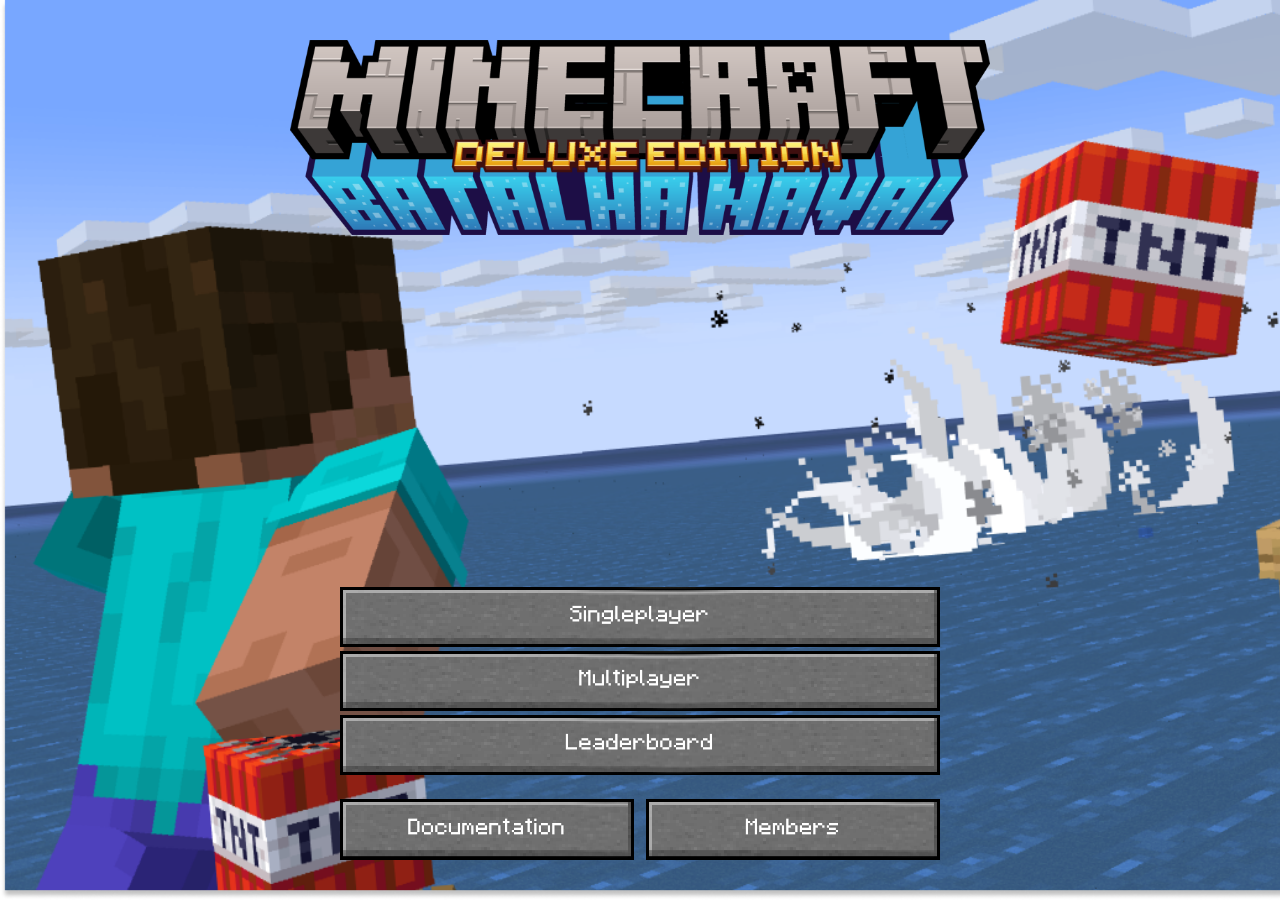
<file: src/pages/index.html>
<!DOCTYPE html>
<html lang="pt-br">
<head>
    <meta charset="UTF-8">
    <meta name="viewport" content="width=device-width, initial-scale=1.0">
    <title>Minecraft Batalha Naval | Inicio</title>
    <link rel="stylesheet" href="../css/index.css">
    <link rel="stylesheet" href="../css/mainStyle.css">
</head>
<body>
    <img id="titleImg" src="../assets/title.png" alt="Minecraft Batalha Naval Deluxe Edition" draggable="false">
    <div class="btContainer">
        <img class="btMedium" src="../assets/btSingleplayer.png" alt="" onclick="goTo('../pages/register.html')" draggable="false"></img>
        <img class="btMedium" src="../assets/btMultiplayer.png" alt="" onclick="goTo('../pages/register.html')" draggable="false"></img>
        <img class="btMedium" src="../assets/btLeaderboard.png" alt="" onclick="goTo('../pages/leaderboard.html')" draggable="false"></img>
        <div class="btSmallContainer">
            <img class="btSmall" src="../assets/btDocumentation.png" alt="" draggable="false"></img>
            <img class="btSmall" src="../assets/btMembers.png" alt="" draggable="false"></img>
        </div>
    </div>
</body>
<script src="../js/button.js"></script>
</html>
</file>
<file: src/css/index.css>
body {
  display: flex;
  flex-flow: column;
  align-items: center;

  width: 100%;
  height: 100vh;

  background-image: url("../assets/bgHome.png");
  background-repeat: no-repeat;
  background-size: cover;
}

#titleImg {
  margin-top: 40px;
  width: clamp(0px, 700px, 90%);
}

.btContainer {
  position: fixed;
  width: clamp(0px, 600px, 90%);
  bottom: 0;
  margin-bottom: 40px;
}

.btMedium {
  width: 100%;
  cursor: pointer;
}

.btSmallContainer {
  display: flex;
  justify-content: space-between;
  margin-top: 20px;
  width: 100%;
}

.btSmall {
  width: 49%;
  cursor: pointer;
}

.btSmall:hover, .btMedium:hover {
  filter: invert(100%);
}

@media (max-height: 560px) {
  #titleImg {
    width: 100vh;
    max-width: 90%;
    margin-top: 5vh;
  }
  
  .btContainer {
    width: 80vh;
    max-width: 90%;
    margin-bottom: 10vh;
  }

  .btSmallContainer {
    margin-top: 5vh;
  }
}
</file>
<file: src/css/mainStyle.css>
* {
    margin: 0;
    padding: 0;
}
</file>
